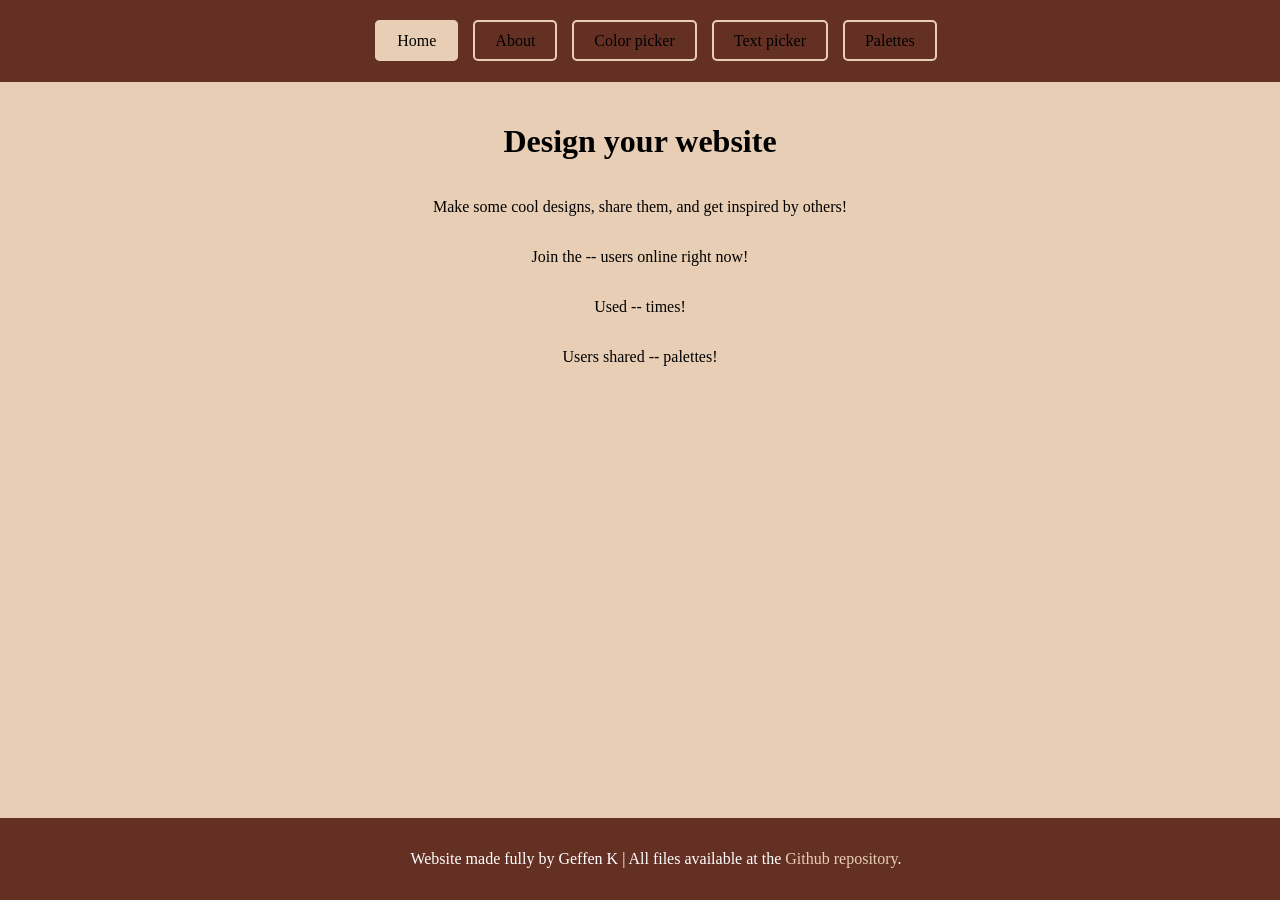
<file: index.html>
<!DOCTYPE html>
<html>
<head>
    <link rel="stylesheet" href="style.css">
</head>
<body class="site-container">
    <div id="header-placeholder"></div>

    <main>
        <h1>Design your website</h1>
        <p>Make some cool designs, share them, and get inspired by others!</p>
        <p id="users-online">Join the -- users online right now!</p>
        <p id="visits-alltime">Used -- times!</p>
        <p id="palettes-alltime">Users shared -- palettes!</p>
    </main>

    <div id="footer-placeholder"></div>

    <script src="script.js"></script>
</body>
</html>
</file>
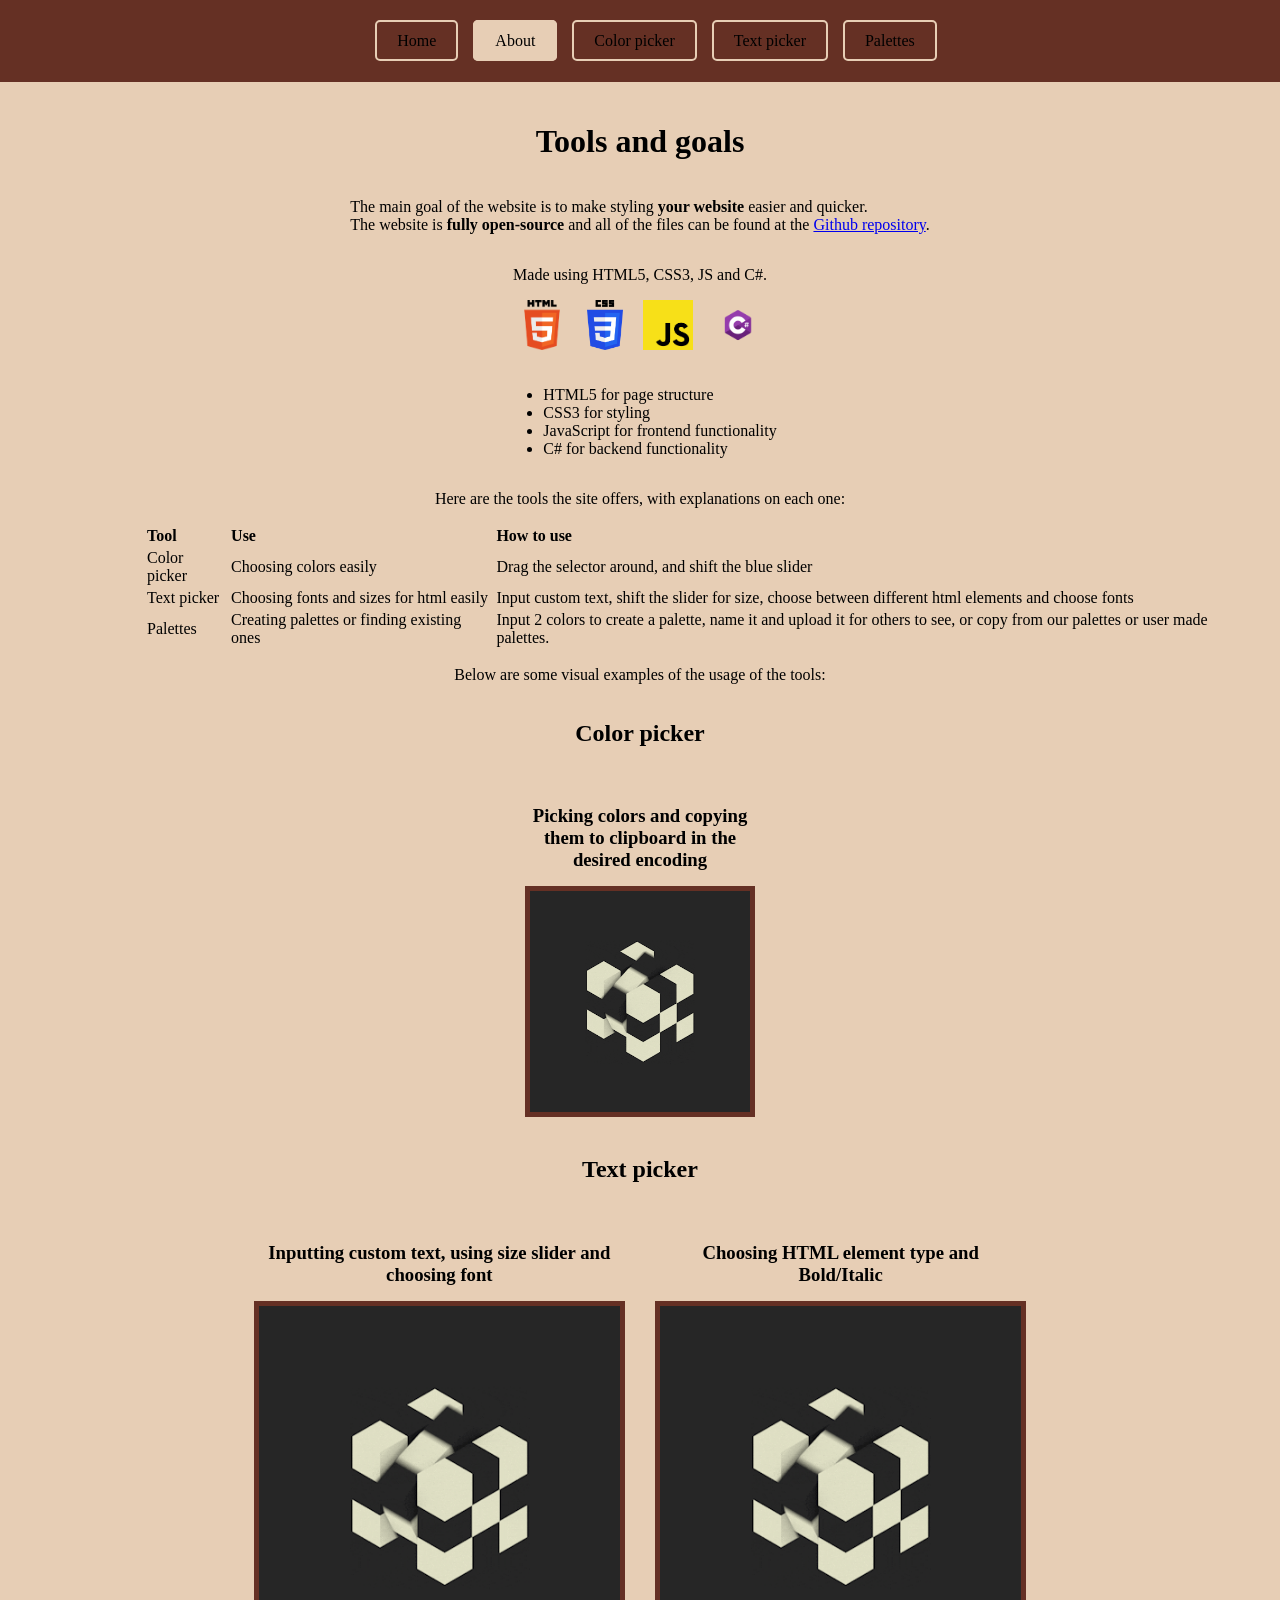
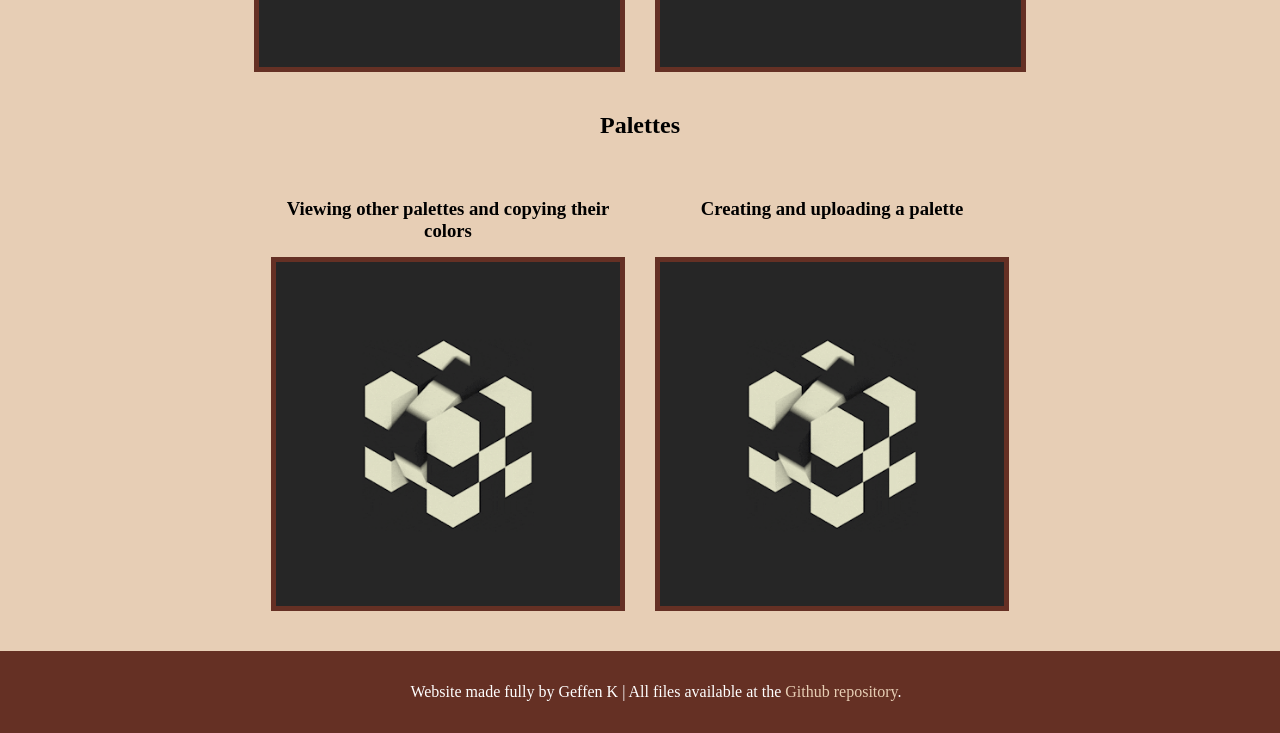
<file: about.html>
<!DOCTYPE html>
<html>
<head>
    <link rel="stylesheet" href="style.css">
</head>
<body class="site-container">
    <div id="header-placeholder"></div>

    <main>
        <h1>Tools and goals</h1>
        <p>The main goal of the website is to make styling <strong>your website</strong> easier and quicker.
        <br>The website is <strong>fully open-source</strong> and all of the files can be found at the <a href="https://github.com/DanishButterCookie/Internet-project">Github repository</a>.</p>
        <p>Made using HTML5, CSS3, JS and C#.</p>
        <div class="logo-container">
            <img src="logos/html5logo.png" alt="html5 logo" class="logos">
            <img src="logos/csslogo.png" alt="css logo" class="logos">
            <img src="logos/jslogo.png" alt="js logo" class="logos">
            <img src="logos/cslogo.png" alt="c# logo" class="logos">
        </div>
        <ul>
            <li>HTML5 for page structure</li>
            <li>CSS3 for styling</li>
            <li>JavaScript for frontend functionality</li>
            <li>C# for backend functionality</li>
        </ul>
        <p>Here are the tools the site offers, with explanations on each one:</p>
        <table>
            <tr>
                <th>Tool</th>
                <th>Use</th>
                <th>How to use</th>
            </tr>
            <tr>
                <td>Color picker</td>
                <td>Choosing colors easily</td>
                <td>Drag the selector around, and shift the blue slider</td>
            </tr>
            <tr>
                <td>Text picker</td>
                <td>Choosing fonts and sizes for html easily</td>
                <td>Input custom text, shift the slider for size, choose between different html elements and choose fonts</td>
            </tr>
            <tr>
                <td>Palettes</td>
                <td>Creating palettes or finding existing ones</td>
                <td>Input 2 colors to create a palette, name it and upload it for others to see, or copy from our palettes or user made palettes.</td>
            </tr>
        </table>
        <p>Below are some visual examples of the usage of the tools:</p>

        <h2>Color picker</h2>
        <div class="visualUsage">
            <div class="visualItem">
                <h3>Picking colors and copying them to clipboard in the desired encoding</h3>
                <img src="gifs/placeholder.gif" alt="Using the color picker tool" class="visuals">
            </div>
        </div>
        <h2>Text picker</h2>
        <div class="visualUsage">
            <div class="visualItem">
                <h3>Inputting custom text, using size slider and choosing font</h3>
                <img src="gifs/placeholder.gif" alt="Using the text picker tool" class="visuals">
            </div>
            <div class="visualItem">
                <h3>Choosing HTML element type and Bold/Italic</h3>
                <img src="gifs/placeholder.gif" alt="Using the text picker tool" class="visuals">
            </div>
        </div>
        <h2>Palettes</h2>
        <div class="visualUsage">
            <div class="visualItem">
                <h3>Viewing other palettes and copying their colors</h3>
                <img src="gifs/placeholder.gif" alt="Using the palettes tool" class="visuals">
            </div>
            <div class="visualItem">
                <h3>Creating and uploading a palette</h3>
                <img src="gifs/placeholder.gif" alt="Using the palettes tool" class="visuals">
            </div>
        </div>
        
    </main>

    <div id="footer-placeholder"></div>

    <script src="script.js"></script>
</body>
</html>
</file>
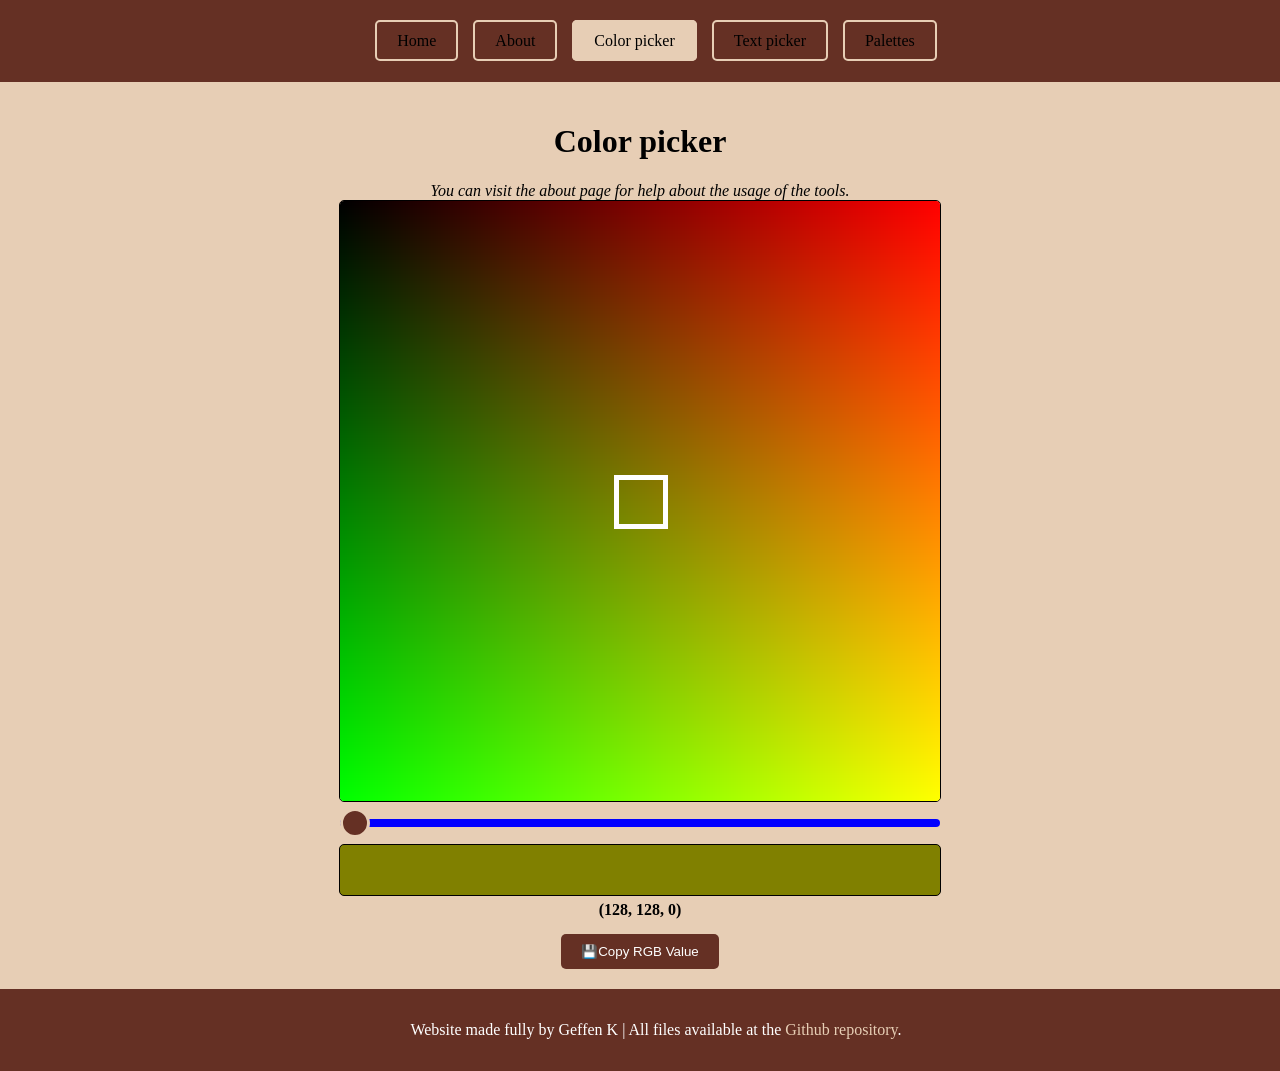
<file: color.html>
<!DOCTYPE html>
<html>
<head>
    <link rel="stylesheet" href="style.css">
</head>
<body class="site-container">
    <div id="header-placeholder"></div>

    <main>
        <h1>Color picker</h1>
        <i>You can visit the about page for help about the usage of the tools.</i>
        
        <div id="color-picker-container">
            <canvas id="colorCanvas" width="256" height="256"></canvas>
            <input type="range" id="blueSlider" min="0" max="255" value="0">
            
            <div id="display-wrapper">
                <div id="colorBox"></div>
                <div id="colorText">Select a color...</div>
                <button id="copyBtn">💾Copy RGB Value</button>
            </div>
        </div>
    </main>

    <div id="footer-placeholder"></div>

    <script src="script.js"></script>
</body>
</html>
</file>
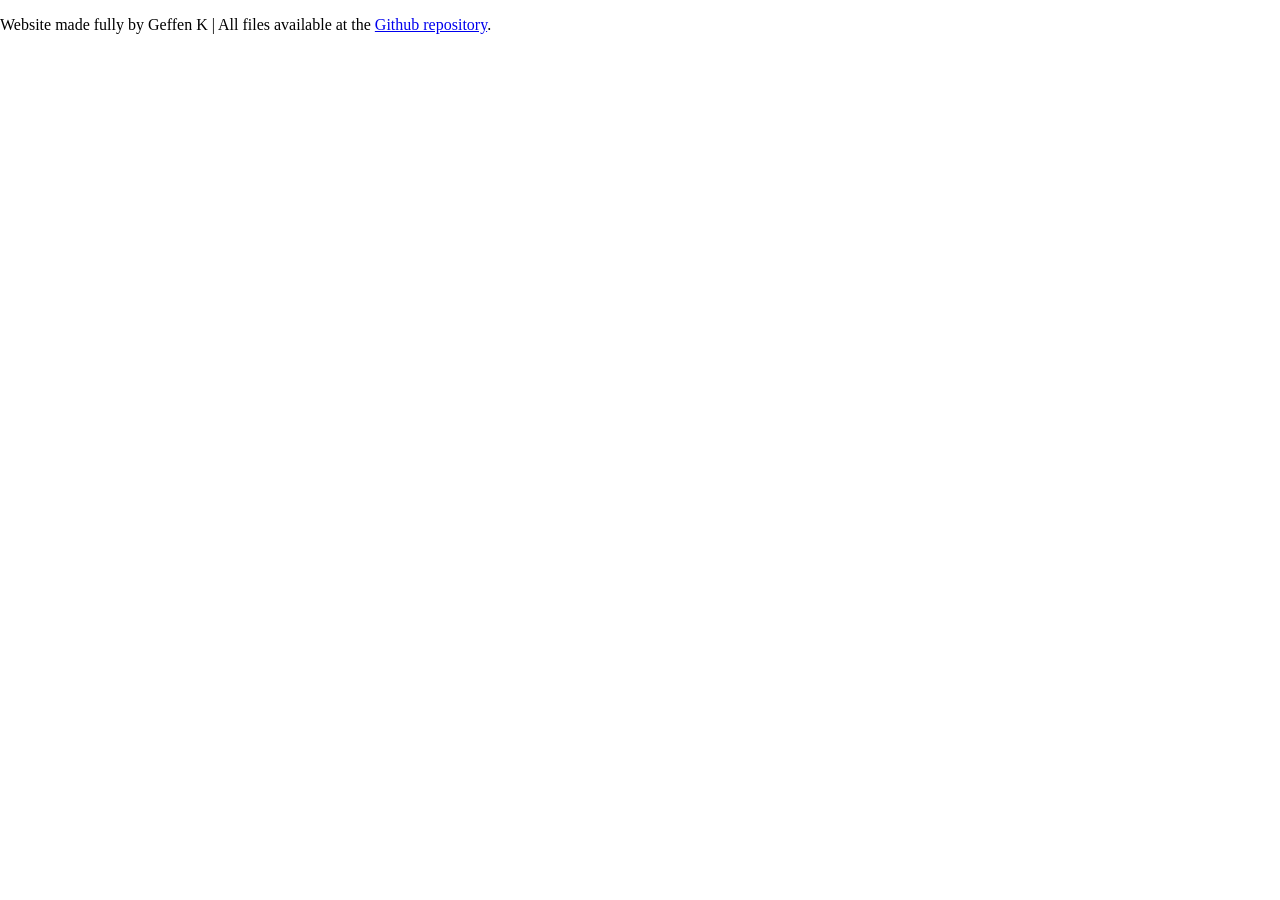
<file: footer.html>
<!DOCTYPE html>
<html>
<head>
    <link rel="stylesheet" href="style.css">
</head>
<body>
    <p>Website made fully by Geffen K | All files available at the <a href="https://github.com/DanishButterCookie/Internet-project">Github repository</a>.</p>
</body>
</html>
</file>
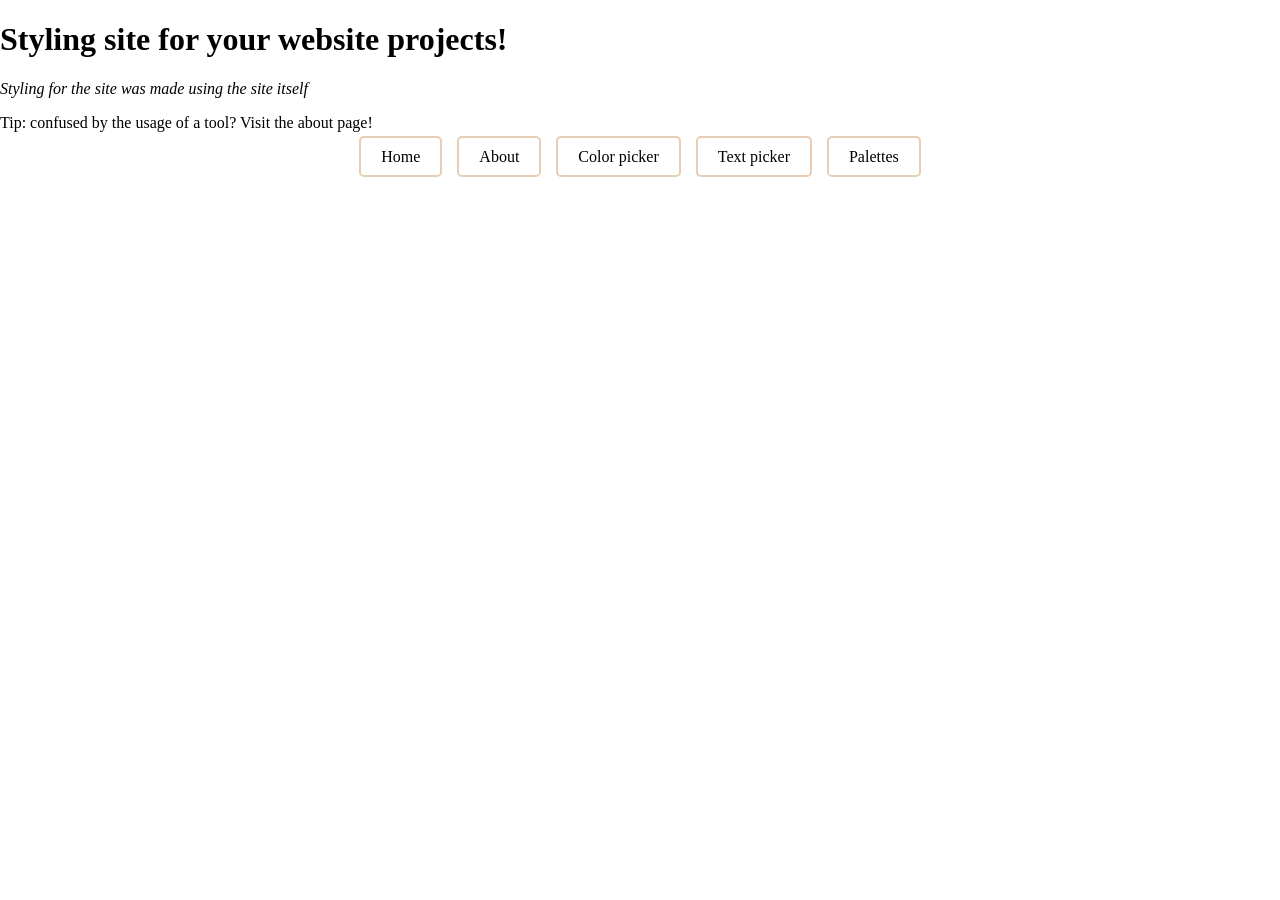
<file: wwwroot/header.html>
<!DOCTYPE html>
<html>
<head>
    <link rel="stylesheet" href="style.css">
</head>
<body>
    <h1>Styling site for your website projects!</h1>
    <p><i>Styling for the site was made using the site itself</i></p>
    <p>Tip: confused by the usage of a tool? Visit the about page!</p>
    <nav class="navbar">
    <ul>
        <li><a href="index.html">Home</a></li>
        <li><a href="about.html">About</a></li>
        <li><a href="color.html">Color picker</a></li>
        <li><a href="text.html">Text picker</a></li>
        <li><a href="palette.html">Palettes</a></li>
    </ul>
    </nav>
</body>
</html>
</file>
<file: style.css>
body {
    margin: 0;
    padding: 0;
    overflow-x: hidden; /* no scroll bars if not needed */
}

.site-container {
    display: flex;
    flex-direction: column;
    min-height: 100vh;
    margin: 0;
}

/* header styling */
#header-placeholder {
    background-color: rgb(101, 48, 36);
    color: #fff;
    text-align: center;
    padding: 16px;
    width: 100%;
}

.navbar ul {
    list-style: none;
    display: flex;
    justify-content: center;
    flex-wrap: wrap;
    gap: 15px;
    padding: 0;
}

.navbar a {
    text-decoration: none; /* removes the underline and link stuff */
    color: black;
    padding: 10px 20px;
    border: 2px solid rgb(231, 206, 181);
    border-radius: 5px;
    transition: 0.3s;
}

.navbar a:hover {
    color: rgb(231, 206, 181);
}

.navbar a.active {
    background-color: rgb(231, 206, 181);
    color: black;
}

#display-wrapper {
    display: flex;
    flex-direction: column;
    gap: 5px;
    align-items: center;
    width: 100%;
}

#color-picker-container {
    display: flex;
    flex-direction: column;
    align-items: center;
    gap: 15px;
    width: 70vw;
    max-width: 600px;
    margin: 0 auto;
}

/* Ensure main is set to allow full-width centering */
main {
    background-color: rgb(231, 206, 181);
    flex: 1;
    display: flex;
    flex-direction: column;
    align-items: center; /* This helps center the container content */
    padding: 20px;
}

#copyBtn {
    margin-top: 10px;
    padding: 10px 20px;
    cursor: pointer;
    background-color: rgb(101, 48, 36);
    color: white;
    border: none;
    border-radius: 5px;
    transition: 0.3s;
}

#copyBtn:hover {
    padding: 15px 30px;
    margin-top: 5px
}

canvas {
    width: 100%;
    height: auto;
    border: 1px solid black;
    border-radius: 5px;
    cursor: grab;
    image-rendering: pixelated;
    max-width: 600px;
}


#blueSlider {
    -webkit-appearance: none; /* Override default look */
    width: 100%;
    height: 8px;
    border-radius: 5px;
    outline: none;
    background-color: blue;
}

/* Styling the slider thumb (the draggable handle) */
#blueSlider::-webkit-slider-thumb {
    -webkit-appearance: none;
    width: 30px;
    height: 30px;
    background: rgb(101, 48, 36);
    border-radius: 50%;
    cursor: grab;
    border: 3px solid rgb(231, 206, 181);
}

#colorBox {
    width: 100%;
    height: 50px;
    border: 1px solid black;
    border-radius: 5px;
}

#colorText {
    font-weight: bold;
    color: black; /* Always visible regardless of box color */
}

.logo-container {
    display: flex;
    flex-direction: row;
    align-items: center;
    gap: 20px;
    height: 50px;
    margin-bottom: 20px;
}

.logos {
    height: 100%;
    width: auto;
}

table {
    text-align: left;
    padding-left: 10%;
}

.visualUsage {
    display: flex;
    flex-wrap: wrap;
    justify-content: center;
    gap: 40px; 
    margin: 20px 0;
}

.visualItem {
    display: flex;
    flex-direction: column;
    align-items: center;
    width: 40%;
    text-align: center;
}

.visualItem h3 {
    flex-grow: 1; 
    margin-bottom: 15px;
}

.visuals {
    margin-top: auto; 
    width: 100%;
    aspect-ratio: 1 / 1;
    object-fit: cover;
    border: 5px solid rgb(101, 48, 36);
}

/* footer styling */
#footer-placeholder {
    background-color: rgb(101, 48, 36);
    color: white;
    text-align: center;
    padding: 16px;
    width: 100%;
}

#footer-placeholder p a {
    text-decoration: none;
    color: rgb(231, 206, 181)
}

@media (max-width: 480px) {
    .navbar a {
        display: block; /* makes the button take up the full width */
        width: 100%;    /* ensures it stretches */
        text-align: center;
    }

    .visual-row {
        flex-direction: column; /* stack them on small screens */
    }
    .visuals, .visual-row p {
        width: 90%;
    }
}
</file>
<file: wwwroot/style.css>
body {
    margin: 0;
    padding: 0;
    overflow-x: hidden; /* no scroll bars if not needed */
}

.site-container {
    display: flex;
    flex-direction: column;
    min-height: 100vh;
    margin: 0;
}

/* header styling */
#header-placeholder {
    background-color: rgb(101, 48, 36);
    color: #fff;
    text-align: center;
    padding: 16px;
    width: 100%;
}

.navbar ul {
    list-style: none;
    display: flex;
    justify-content: center;
    flex-wrap: wrap;
    gap: 15px;
    padding: 0;
}

.navbar a {
    text-decoration: none; /* removes the underline and link stuff */
    color: black;
    padding: 10px 20px;
    border: 2px solid rgb(231, 206, 181);
    border-radius: 5px;
    transition: 0.3s;
}

.navbar a:hover {
    color: rgb(231, 206, 181);
}

.navbar a.active {
    background-color: rgb(231, 206, 181);
    color: black;
}

#display-wrapper {
    display: flex;
    flex-direction: column;
    gap: 5px;
    align-items: center;
    width: 100%;
}

#color-picker-container {
    display: flex;
    flex-direction: column;
    align-items: center;
    gap: 15px;
    width: 70vw;
    max-width: 600px;
    margin: 0 auto;
}

/* Ensure main is set to allow full-width centering */
main {
    background-color: rgb(231, 206, 181);
    flex: 1;
    display: flex;
    flex-direction: column;
    align-items: center; /* This helps center the container content */
    padding: 20px;
}

#palette-creator {
    width: 70%;
    margin: 40px auto;
    background: #ffffff;
    border: 1px solid #ccc;
    padding: 20px;
    border-radius: 8px;
}

#paletteForm {
    display: flex;
    gap: 12px;
    align-items: center;
}

#paletteForm input[type="text"] {
    flex: 2;
    padding: 10px;
    border: 1px solid #ccc;
    border-radius: 4px;
    font-size: 1rem;
}

.color-inputs-group {
    flex: 1;
    display: flex;
    gap: 6px;
}

#paletteForm input[type="color"] {
    width: 100%;
    height: 40px;
    padding: 0;
    border: 1px solid #ccc;
    border-radius: 4px;
    cursor: pointer;
}

#paletteForm button {
    flex: 1;
    padding: 10px 15px;
    background: #333;
    color: #fff;
    border: none;
    border-radius: 4px;
    cursor: pointer;
    font-size: 1rem;
    white-space: nowrap;
}

#paletteForm button:hover {
    background: #000;
}

#premade-container, #community-palettes {
    width: 70%;
    margin: 0 auto 40px auto;
}

.scroll-row, .palette-grid {
    column-width: 240px; /* how thin columns get before breaking */
    column-gap: 20px;
    width: 100%;
}

.user-card {
    display: inline-block; /* prevents card splitting across columns */
    width: 100%;
    margin-bottom: 20px;
    border: 1px solid #e0e0e0;
    padding: 15px;
    border-radius: 10px;
    background: #ffffff;
    box-sizing: border-box;
}

.p-preview-split {
    display: flex;
    height: 60px;
    border-radius: 6px;
    overflow: hidden;
    margin: 10px 0;
}

.color-block {
    flex: 1;
    height: 100%;
}

.color-values {
    display: flex;
    justify-content: space-between;
    font-family: monospace;
    font-size: 0.85rem;
    margin-bottom: 10px;
}

.val-group {
    display: flex;
    flex-direction: column;
}

#preview-container {
    width: 70vw;
    max-width: 600px;
    height: 300px;
    background: white;
    border-radius: 25px;
    border: 3px solid rgb(101, 48, 36);
    box-shadow: 0 10px 20px rgba(0,0,0,0.2);
    display: flex;
    justify-content: center;
    align-items: center;
    margin: 20px auto;
    padding: 20px;
    overflow: hidden;
}

#text-sandbox {
    width: 100%;
    outline: none;
    text-align: center;
    word-wrap: break-word;
}

#text-sandbox:empty:before {
    content: "Enter your text here...";
    color: #aaa; /* makes the placeholder look kinda grayed out and more like a placeholder*/
    pointer-events: none; /* prevents user from ruining the placeholder */
}

#controls {
    display: flex;
    flex-wrap: wrap;
    gap: 15px;
    justify-content: center;
    margin-bottom: 40px;
}

#controls button {
    padding: 10px 20px;
    cursor: pointer;
    border: 2px solid rgb(101, 48, 36);
    border-radius: 8px;
    background-color: white;
    color: black;
    font-weight: bold;
    transition: all 0.3s ease;
}

#controls button:hover {
    color: rgb(231, 206, 181);
}

#controls button.active {
    background-color: rgb(101, 48, 36);
    color: white;
    border: 2px solid rgb(101, 48, 36);
}

#tagSelect, #fontSelect {
    padding: 10px 15px;
    border: 2px solid rgb(101, 48, 36);
    border-radius: 8px;
    background-color: white;
    cursor: pointer;
    font-weight: bold;
}

#copyBtn {
    margin-top: 10px;
    padding: 10px 20px;
    cursor: pointer;
    background-color: rgb(101, 48, 36);
    color: white;
    border: none;
    border-radius: 5px;
    transition: 0.3s;
}

#copyBtn:hover {
    padding: 15px 30px;
    margin-top: 5px
}

canvas {
    width: 100%;
    height: auto;
    border: 1px solid black;
    border-radius: 5px;
    cursor: grab;
    image-rendering: pixelated;
    max-width: 600px;
}


#blueSlider {
    -webkit-appearance: none; /* Override default look */
    width: 100%;
    height: 8px;
    border-radius: 5px;
    outline: none;
    background-color: blue;
}

/* Styling the slider thumb (the draggable handle) */
#blueSlider::-webkit-slider-thumb {
    -webkit-appearance: none;
    width: 30px;
    height: 30px;
    background: rgb(101, 48, 36);
    border-radius: 50%;
    cursor: grab;
    border: 3px solid rgb(231, 206, 181);
}

#colorBox {
    width: 100%;
    height: 50px;
    border: 1px solid black;
    border-radius: 5px;
}

#colorText {
    font-weight: bold;
    color: black; /* Always visible regardless of box color */
}

.logo-container {
    display: flex;
    flex-direction: row;
    align-items: center;
    gap: 20px;
    height: 50px;
    margin-bottom: 20px;
}

.logos {
    height: 100%;
    width: auto;
}

table {
    text-align: left;
    padding-left: 10%;
}

.visualUsage {
    display: flex;
    flex-wrap: wrap;
    justify-content: center;
    gap: 40px; 
    margin: 20px 0;
}

.visualItem {
    display: flex;
    flex-direction: column;
    align-items: center;
    width: 40%;
    text-align: center;
}

.visualItem h3 {
    flex-grow: 1; 
    margin-bottom: 15px;
}

.visuals {
    margin-top: auto; 
    width: 100%;
    aspect-ratio: 1 / 1;
    object-fit: cover;
    border: 5px solid rgb(101, 48, 36);
}

/* footer styling */
#footer-placeholder {
    background-color: rgb(101, 48, 36);
    color: white;
    text-align: center;
    padding: 16px;
    width: 100%;
}

#footer-placeholder p a {
    text-decoration: none;
    color: rgb(231, 206, 181)
}

@media (max-width: 480px) {
    .navbar a {
        display: block; /* makes the button take up the full width */
        width: 100%;    /* ensures it stretches */
        text-align: center;
    }

    .visual-row {
        flex-direction: column; /* stack them on small screens */
    }
    .visuals, .visual-row p {
        width: 90%;
    }
}
</file>
